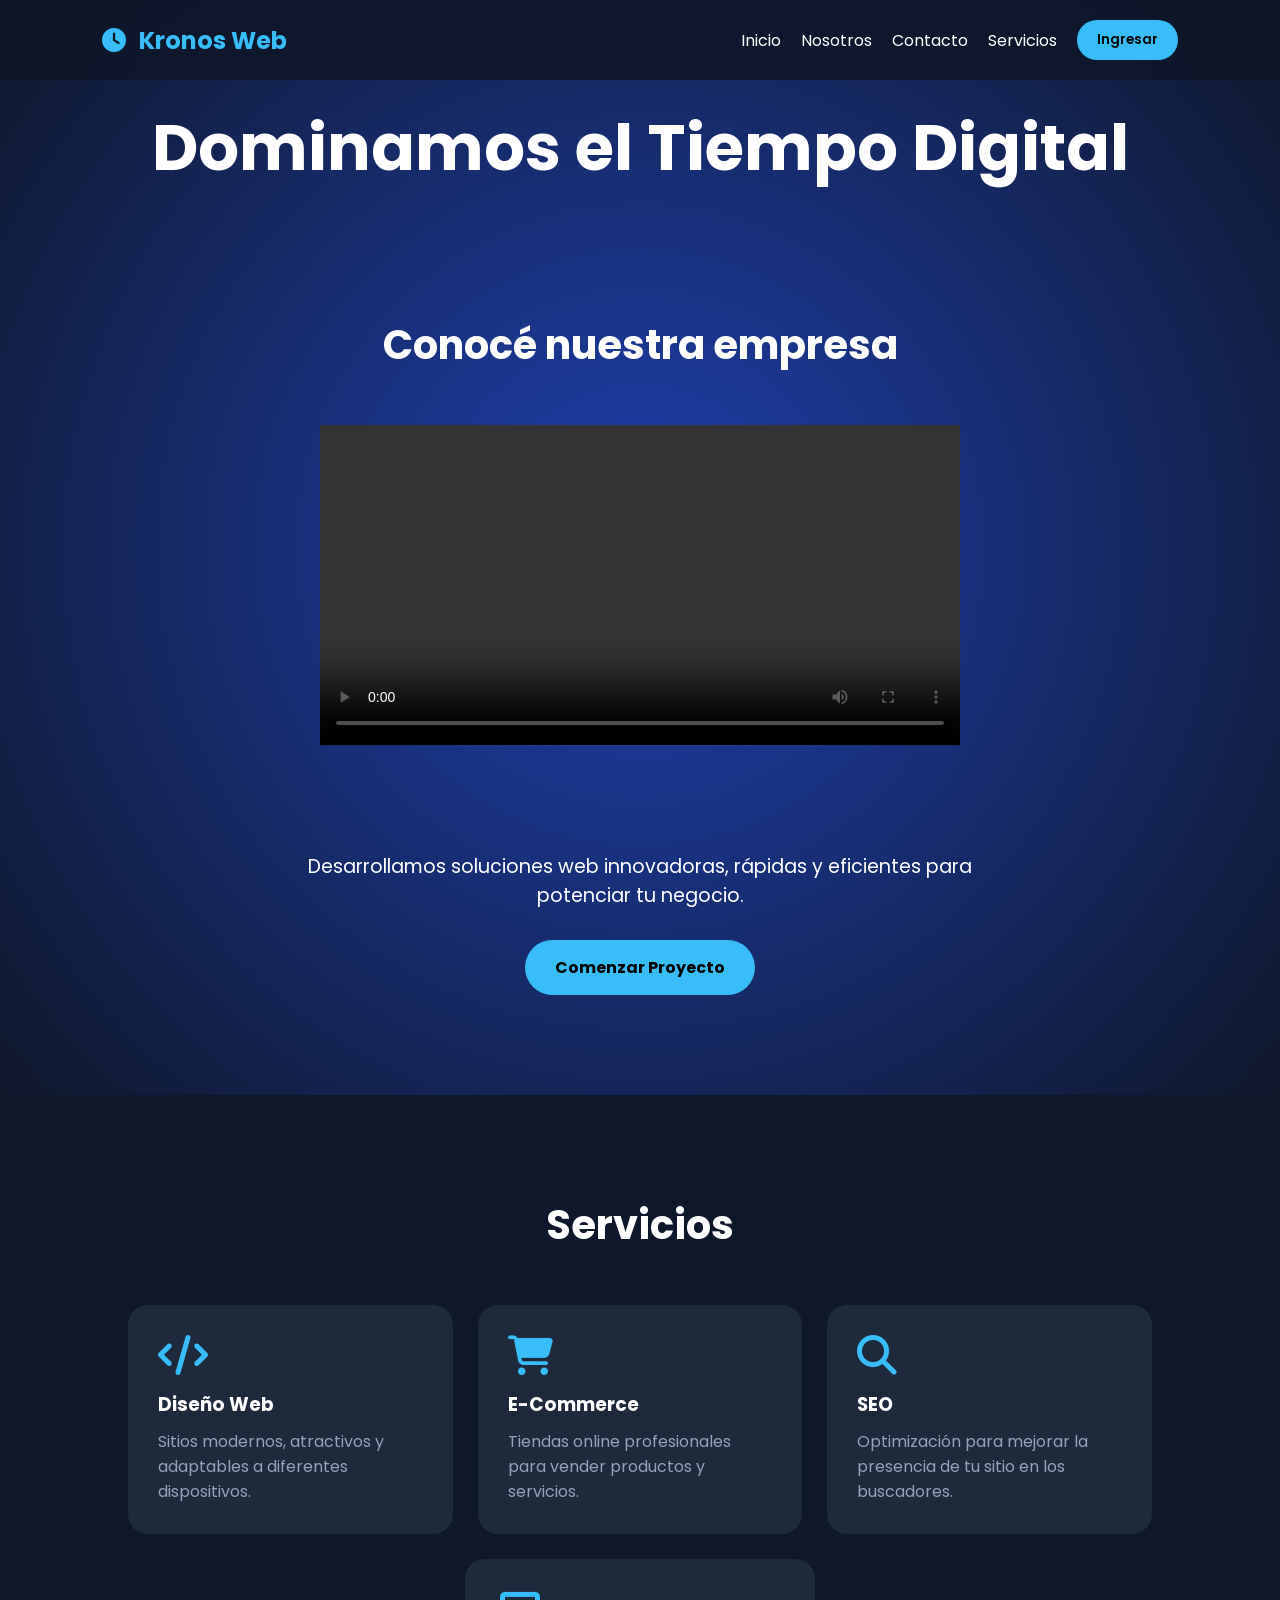
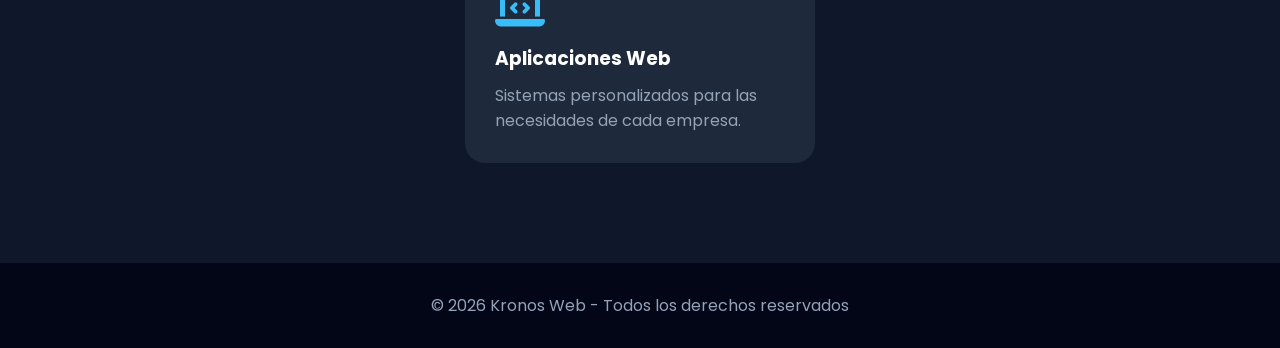
<file: index.html>
<!DOCTYPE html>
<html lang="es">

<head>

    <meta charset="UTF-8">

    <meta name="viewport" content="width=device-width, initial-scale=1.0">

    <title>Kronos Web - Inicio</title>

    <link rel="stylesheet" href="Style.css">

    <link rel="preconnect" href="https://fonts.googleapis.com">

    <link href="https://fonts.googleapis.com/css2?family=Poppins:wght@300;400;500;600;700&display=swap"
          rel="stylesheet">

    <link rel="stylesheet"
          href="https://cdnjs.cloudflare.com/ajax/libs/font-awesome/6.5.1/css/all.min.css">


    <style>

        /* VENTANA DE INGRESO */

        #loginModal {
            display: none;
            position: fixed;
            top: 0;
            left: 0;
            width: 100%;
            height: 100%;

            background: rgba(0, 0, 0, 0.85);

            justify-content: center;
            align-items: center;

            z-index: 9999;
        }

        #loginModal .login-box {
            width: 350px;
            padding: 35px;

            background: #1e293b;

            border-radius: 20px;

            position: relative;

            box-shadow: 0 10px 40px rgba(0, 0, 0, 0.5);
        }

        #loginModal h2 {
            color: white;
            text-align: center;

            margin-bottom: 25px;
        }

        #loginModal label {
            display: block;

            color: white;

            margin-bottom: 6px;
        }

        #loginModal input {
            width: 100%;

            padding: 13px;

            margin-bottom: 15px;

            border: none;

            border-radius: 10px;

            background: #0f172a;

            color: white;

            outline: none;
        }

        #loginModal input:focus {
            border: 2px solid #38bdf8;
        }

        #loginModal .login-submit {
            width: 100%;

            padding: 13px;

            border: none;

            border-radius: 10px;

            background: #38bdf8;

            color: #000;

            font-weight: bold;

            cursor: pointer;

            transition: 0.3s;
        }

        #loginModal .login-submit:hover {
            transform: scale(1.03);
        }

        #closeLogin {
            position: absolute;

            top: 10px;
            right: 18px;

            font-size: 30px;

            color: white;

            cursor: pointer;
        }

        #closeLogin:hover {
            color: #38bdf8;
        }

    </style>

</head>


<body>


<header>

    <div class="logo">

        <i class="fa-solid fa-clock"></i>

        <span>Kronos Web</span>

    </div>


    <nav>

        <a href="index.html">
            Inicio
        </a>

        <a href="nosotros.html">
            Nosotros
        </a>

        <a href="contacto.html">
            Contacto
        </a>

        <a href="#servicios">
            Servicios
        </a>


        <!-- BOTÓN INGRESAR -->

        <button id="loginBtn"
                type="button"
                onclick="abrirLogin()">

            Ingresar

        </button>

    </nav>

</header>



<main>


    <!-- INICIO -->

    <section class="hero" id="inicio">

        <div class="hero-content">

            <h1>
                Dominamos el Tiempo Digital
            </h1>

<section id="video-corporativo">
<h2>Conocé nuestra empresa</h2>
<video controls width="640">
<source src="video/video Corporativo_Kronosweb.mp4"
type="video/mp4">
Tu navegador no puede reproducir este video.
</video>
</section>
            <p>

                Desarrollamos soluciones web innovadoras,
                rápidas y eficientes para potenciar tu negocio.

            </p>


            <a href="contacto.html"
               class="cta">

                Comenzar Proyecto

            </a>

        </div>

    </section>



    <!-- SERVICIOS -->

    <section id="servicios">

        <h2>
            Servicios
        </h2>


        <div class="service-grid">


            <article class="service">

                <i class="fa-solid fa-code"></i>

                <h3>
                    Diseño Web
                </h3>

                <p>

                    Sitios modernos, atractivos y adaptables
                    a diferentes dispositivos.

                </p>

            </article>



            <article class="service">

                <i class="fa-solid fa-cart-shopping"></i>

                <h3>
                    E-Commerce
                </h3>

                <p>

                    Tiendas online profesionales para
                    vender productos y servicios.

                </p>

            </article>



            <article class="service">

                <i class="fa-solid fa-magnifying-glass"></i>

                <h3>
                    SEO
                </h3>

                <p>

                    Optimización para mejorar la presencia
                    de tu sitio en los buscadores.

                </p>

            </article>



            <article class="service">

                <i class="fa-solid fa-laptop-code"></i>

                <h3>
                    Aplicaciones Web
                </h3>

                <p>

                    Sistemas personalizados para las
                    necesidades de cada empresa.

                </p>

            </article>


        </div>

    </section>


</main>



<!-- ================================= -->
<!-- VENTANA DE INICIO DE SESIÓN -->
<!-- ================================= -->

<div id="loginModal">


    <div class="login-box">


        <!-- BOTÓN X -->

        <span id="closeLogin"
              onclick="cerrarLogin()">

            &times;

        </span>


        <h2>
            Iniciar Sesión
        </h2>


        <form id="loginForm">


            <label for="loginCorreo">
                Correo electrónico
            </label>


            <input
                type="email"
                id="loginCorreo"
                placeholder="Ingresá tu correo"
                required
            >



            <label for="loginPassword">
                Contraseña
            </label>


            <input
                type="password"
                id="loginPassword"
                placeholder="Ingresá tu contraseña"
                required
            >



            <button
                type="submit"
                class="login-submit">

                Ingresar

            </button>


        </form>


    </div>

</div>



<footer>

    <p>
        © 2026 Kronos Web - Todos los derechos reservados
    </p>

</footer>



<script>


/* =================================
   ABRIR VENTANA DE INGRESO
   ================================= */

function abrirLogin() {

    document.getElementById("loginModal").style.display = "flex";

}



/* =================================
   CERRAR VENTANA DE INGRESO
   ================================= */

function cerrarLogin() {

    document.getElementById("loginModal").style.display = "none";

}



/* =================================
   CERRAR AL HACER CLIC AFUERA
   ================================= */

document.getElementById("loginModal").addEventListener("click", function(event) {

    if (event.target === this) {

        cerrarLogin();

    }

});



/* =================================
   VALIDAR FORMULARIO
   ================================= */

document.getElementById("loginForm").addEventListener("submit", function(event) {

    event.preventDefault();


    const correo = document.getElementById("loginCorreo").value;

    const password = document.getElementById("loginPassword").value;


    if (correo === "" || password === "") {

        alert("Completá todos los campos.");

        return;

    }


    alert("Inicio de sesión exitoso");


    cerrarLogin();


    document.getElementById("loginForm").reset();

});


</script>


</body>

</html>
</file>
<file: Style.css>
:root {
    --fondo: #0f172a;
    --fondo-secundario: #1e293b;
    --fondo-footer: #020617;
    --primario: #38bdf8;
    --borde: #334155;
    --texto: #ffffff;
    --texto-secundario: #94a3b8;
}

* {
    margin: 0;
    padding: 0;
    box-sizing: border-box;
    font-family: 'Poppins', sans-serif;
}

html {
    scroll-behavior: smooth;
}

body {
    background: var(--fondo);
    color: var(--texto);
    overflow-x: hidden;
}

/* HEADER */

header {
    position: fixed;
    top: 0;
    width: 100%;

    display: flex;
    justify-content: space-between;
    align-items: center;

    padding: 20px 8%;

    background: rgba(15, 23, 42, 0.9);
    backdrop-filter: blur(10px);

    z-index: 1000;
}

.logo {
    font-size: 1.5rem;
    font-weight: 700;
    color: var(--primario);
}

.logo i {
    margin-right: 8px;
}

/* NAVEGACIÓN - FLEXBOX */

nav {
    display: flex;
    gap: 20px;
    align-items: center;
}

nav a {
    color: var(--texto);
    text-decoration: none;
    transition: all 0.3s ease;
}

nav a:hover {
    color: var(--primario);
    transform: translateY(-2px);
}

#loginBtn {
    padding: 10px 20px;
    border: none;
    border-radius: 30px;

    background: var(--primario);
    color: #000;

    cursor: pointer;
    font-weight: 600;

    transition: all 0.3s ease;
}

#loginBtn:hover {
    transform: scale(1.05);
}

/* HERO */

.hero {
    min-height: 100vh;

    display: flex;
    justify-content: center;
    align-items: center;

    text-align: center;

    padding: 100px 10%;

    background:
        radial-gradient(
            circle at center,
            #1e40af,
            var(--fondo)
        );
}

.hero-content {
    animation: fadeUp 1.5s ease;
}

.hero h1 {
    font-size: 4rem;
    margin-bottom: 20px;
}

.hero p {
    max-width: 700px;
    margin: auto;
    font-size: 1.2rem;
}

.cta {
    display: inline-block;

    margin-top: 30px;
    padding: 15px 30px;

    background: var(--primario);
    color: #000;

    font-weight: bold;

    border-radius: 40px;

    text-decoration: none;

    transition: all 0.3s ease;
}

.cta:hover {
    transform: translateY(-5px);
}

/* SECCIONES */

section {
    padding: 100px 10%;
}

h2 {
    text-align: center;
    margin-bottom: 50px;
    font-size: 2.5rem;
}

/* CARDS */

.cards {
    display: flex;
    justify-content: center;
    flex-wrap: wrap;
    gap: 25px;
}

.card {
    background: var(--fondo-secundario);

    padding: 30px;

    border-radius: 20px;

    flex: 1 1 250px;
    max-width: 350px;

    text-align: center;

    transition: all 0.4s ease;
}

.card:hover {
    transform: translateY(-10px);
}

.card i {
    font-size: 3rem;
    color: var(--primario);
    margin-bottom: 20px;
}

.card h2 {
    font-size: 1.5rem;
    margin-bottom: 15px;
}

.card p {
    color: var(--texto-secundario);
}

/* SERVICIOS */

.service-grid {
    display: flex;
    justify-content: center;
    flex-wrap: wrap;
    gap: 25px;
}

.service {
    background: var(--fondo-secundario);

    padding: 30px;

    border-radius: 20px;

    flex: 1 1 250px;
    max-width: 350px;

    transition: all 0.4s ease;
}

.service:hover {
    transform: translateY(-10px);
}

.service i {
    font-size: 2.5rem;
    color: var(--primario);
    margin-bottom: 15px;
}

.service h3 {
    margin-bottom: 10px;
}

.service p {
    color: var(--texto-secundario);
}

/* TÍTULO DE PÁGINAS */

.page-title {
    min-height: 50vh;

    display: flex;
    flex-direction: column;

    justify-content: center;
    align-items: center;

    text-align: center;

    background:
        radial-gradient(
            circle at center,
            #1e40af,
            var(--fondo)
        );
}

.page-title h1 {
    font-size: 3.5rem;
    margin-bottom: 15px;
}

.page-title p {
    color: var(--texto-secundario);
}

/* GALERÍA */

.galeria-grid {
    display: flex;
    justify-content: center;
    flex-wrap: wrap;
    gap: 25px;
}

.galeria-item {
    background: var(--fondo-secundario);

    border-radius: 20px;

    overflow: hidden;

    flex: 1 1 260px;
    max-width: 400px;

    border: 1px solid var(--borde);

    transition: all 0.4s ease;
}

.galeria-item:hover {
    transform: translateY(-10px);
    border-color: var(--primario);
}

.galeria-item img {
    width: 100%;
    height: 200px;

    object-fit: cover;

    display: block;
}

.galeria-info {
    padding: 20px;
}

.galeria-info h3 {
    color: var(--primario);
    margin-bottom: 8px;
}

.galeria-info p {
    font-size: 0.9rem;
    color: var(--texto-secundario);
}

/* FORMULARIO */

.contact-form {
    max-width: 600px;
    margin: auto;

    display: flex;
    flex-direction: column;

    gap: 12px;
}

.contact-form label {
    font-weight: 500;
    margin-top: 5px;
}

input,
textarea {
    width: 100%;

    padding: 15px;

    border: 1px solid transparent;
    border-radius: 10px;

    background: var(--fondo-secundario);
    color: var(--texto);

    outline: none;
}

input:focus,
textarea:focus {
    border-color: var(--primario);
}

textarea {
    resize: vertical;
}

.contact-form button {
    padding: 15px;

    background: var(--primario);

    border: none;
    border-radius: 10px;

    font-weight: bold;

    cursor: pointer;

    transition: all 0.3s ease;
}

.contact-form button:hover {
    transform: translateY(-3px);
}

/* FOOTER */

footer {
    text-align: center;

    padding: 30px;

    background: var(--fondo-footer);

    color: var(--texto-secundario);
}

/* MODAL */

.modal {
    display: none;

    position: fixed;

    width: 100%;
    height: 100%;

    background: rgba(0, 0, 0, 0.8);

    justify-content: center;
    align-items: center;

    z-index: 2000;
}

.modal-content {
    background: var(--fondo-secundario);

    padding: 40px;

    border-radius: 20px;

    width: 350px;

    position: relative;
}

.modal-content h2 {
    font-size: 1.8rem;
    margin-bottom: 25px;
}

.modal-content form {
    display: flex;
    flex-direction: column;
    gap: 15px;
}

.modal-content button {
    padding: 15px;

    background: var(--primario);

    border: none;
    border-radius: 10px;

    font-weight: bold;

    cursor: pointer;
}

.close {
    position: absolute;

    right: 20px;
    top: 10px;

    cursor: pointer;

    font-size: 30px;
}

/* ANIMACIÓN */

@keyframes fadeUp {

    from {
        opacity: 0;
        transform: translateY(50px);
    }

    to {
        opacity: 1;
        transform: translateY(0);
    }

}

/* RESPONSIVE */

@media (max-width: 768px) {

    header {
        flex-direction: column;
        gap: 15px;
    }

    nav {
        flex-wrap: wrap;
        justify-content: center;
    }

    .hero h1 {
        font-size: 2.5rem;
    }

    .page-title h1 {
        font-size: 2.5rem;
    }

}
</file>
